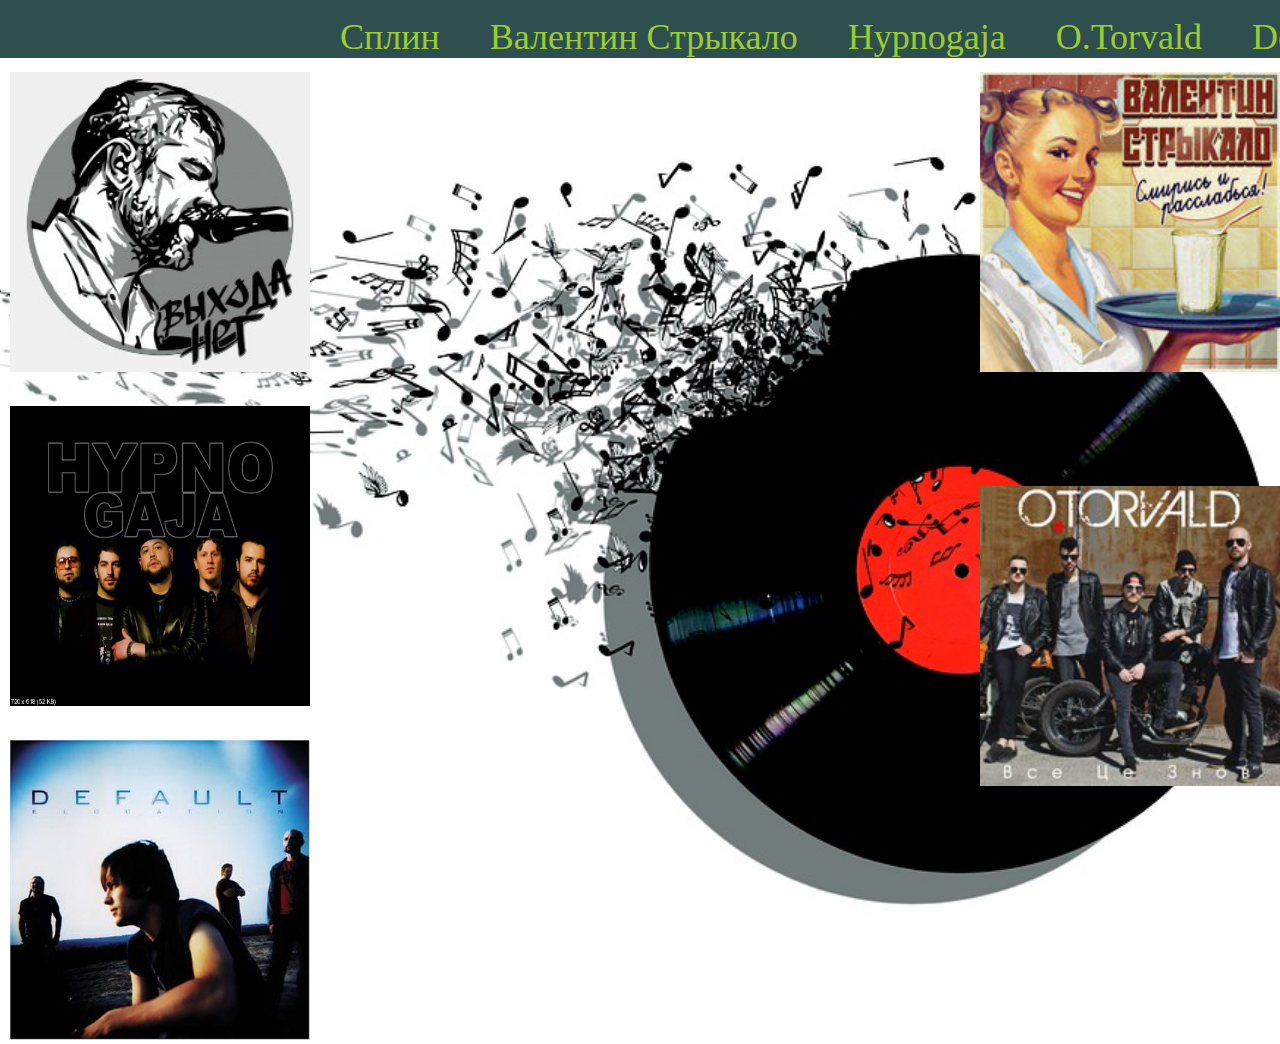
<file: index.html>
<!DOCTYPE html>
<html>
    <head>
        <meta charset="UTF-8">
        <link rel="stylesheet" href="style.css">
        <title>My favourite groups</title>
    </head>
    <body>
        <nav>
            <ul>
                <li>Сплин</li>
                <li>Валентин Стрыкало</li>
                <li>Hypnogaja</li>
                <li>O.Torvald</li>
                <li>Default</li>
            </ul>
        </nav>
        <br>
        <div class="Splin">
            <a href="one.html" alt="Splin">
                <img src="image/splin.jpg" width="300px" height="300px">
            </a>
        </div>
        <div class="Valentin_Strikalo">
            <a href="two.html" alt="Valentin_Strikalo">
                <img src="image/strikalo.jpg" width="300px" height="300px">
            </a>
        </div>
        <br>
        <div class="Hypnogaja">
            <a href="three.html" alt="Hypnogaja">
                <img src="image/hypnogaja.jpeg" width="300px" height="300px">
            </a>
        </div>
        <div class="Torvald">
            <a href="four.html" alt="O.Torvald">
                <img src="image/o.torvald.jpg" width="300px" height="300px">      
            </a>
        </div>
        <br>
        <div class="Default">
            <a href="five.html" alt="Default">
                <img src="image/default.jpg" width="300px" height="300px">
            </a>
        </div>
    </body>
</html>
</file>
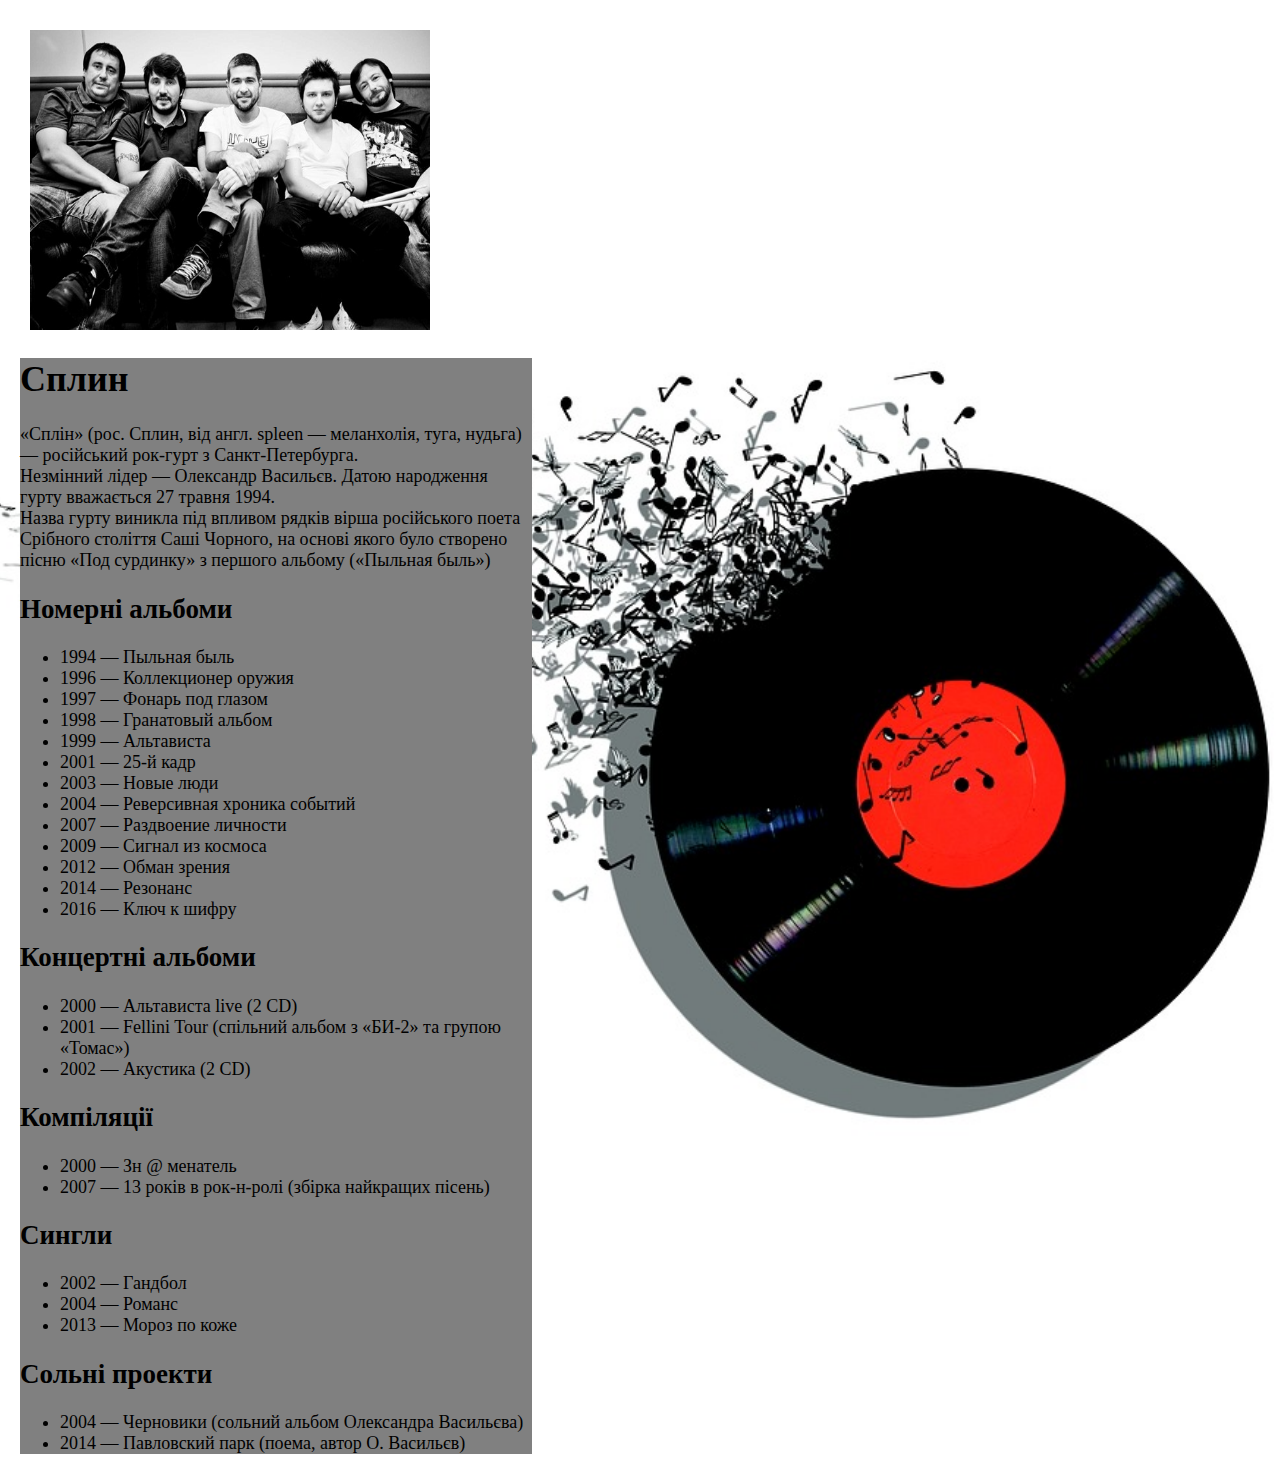
<file: one.html>
<!DOCTYPE html>
<html>
    <head>  
        <meta charset="UTF-8">
        <link rel="stylesheet" href= "style.css">
        <title>Сплин</title>
    </head>   
    <body>
        <div class="photo">
            <img src="image/splin_main.jpg" alt="Splin">
        </div>
        <div class="aboutSplin">
            <h1>Сплин</h1>
            <p>
                «Сплін» (рос. Сплин, від англ. spleen — меланхолія, туга, нудьга) — російський рок-гурт з Санкт-Петербурга. 
                <br>
                Незмінний лідер — Олександр Васильєв. Датою народження гурту вважається 27 травня 1994.
                <br>
                Назва гурту виникла під впливом рядків вірша російського поета Срібного століття Саші Чорного, на основі якого було створено пісню «Под сурдинку» з першого альбому («Пыльная быль»)
                <br>
            </p>
            <h2>Номерні альбоми</h2>
            <ul>
                <li>1994 — Пыльная быль</li>
                <li>1996 — Коллекционер оружия</li>
                <li>1997 — Фонарь под глазом</li>
                <li>1998 — Гранатовый альбом</li>
                <li>1999 — Альтависта</li>
                <li>2001 — 25-й кадр</li>
                <li>2003 — Новые люди</li>
                <li>2004 — Реверсивная хроника событий</li>
                <li>2007 — Раздвоение личности</li>
                <li>2009 — Сигнал из космоса</li>
                <li>2012 — Обман зрения</li>
                <li>2014 — Резонанс</li>
                <li>2016 — Ключ к шифру</li>
            </ul>
            <h2>Концертні альбоми</h2>
            <ul>
                <li>2000 — Альтависта live (2 CD)</li>
                <li>2001 — Fellini Tour (спільний альбом з «БИ-2» та групою «Томас»)</li>
                <li>2002 — Акустика (2 CD)</li>
            </ul>
            <h2>Компіляції</h2>
            <ul>
                <li>2000 — Зн @ менатель</li>
                <li>2007 — 13 років в рок-н-ролі (збірка найкращих пісень)</li>
            </ul>
            <h2>Сингли</h2>
            <ul>
                <li>2002 — Гандбол</li>
                <li>2004 — Романс</li>  
                <li>2013 — Мороз по коже</li>
            </ul>
            <h2>Сольні проекти</h2>
            <ul>
                <li>2004 — Черновики (сольний альбом Олександра Васильєва)</li>
                <li>2014 — Павловский парк (поема, автор О. Васильєв)</li>
            </ul>
        </div>
        <div class="photoalbumSplin">

        </div>
    </body>
</html>
</file>
<file: style.css>
body {
    margin: 0px;
    background-image: url(image/music.jpg);
    background-repeat: no-repeat;
    background-position: center;
    background-size: 110%;
}
.aboutSplin{
    background-color:gray;
    width: 40%;
    margin-left: 20px;
    color: black;
    font-size: 18px;
}
.Splin {
    margin: 10px;
    display: inline-block;
}
.Valentin_Strikalo {
    margin-top: 10px;  
    float: right;
}
.Hypnogaja {
    margin-top: 20px;
    margin-left: 10px;
    margin-bottom: 10px;
    display: inline-block;
}
.Torvald {
    margin-top: 100px;
    float: right;
}
.Default  {
    margin-left: 10px;
    margin-top: 20px;
}
nav {
    background-color:darkslategray;
    display: inline-block;
    padding-left:300px; 
    width: 100%;
}
nav ul li{
    list-style-type: none;
    float: left;
    color: yellowgreen;
    margin-right: 50px;
    font-size: 36px;
}
div.photo {
    display: inline-block;
}
.photo img{
    margin: 30px;
    width: 400px;
    height: 300px;
    margin-bottom: 0px;
}
</file>
